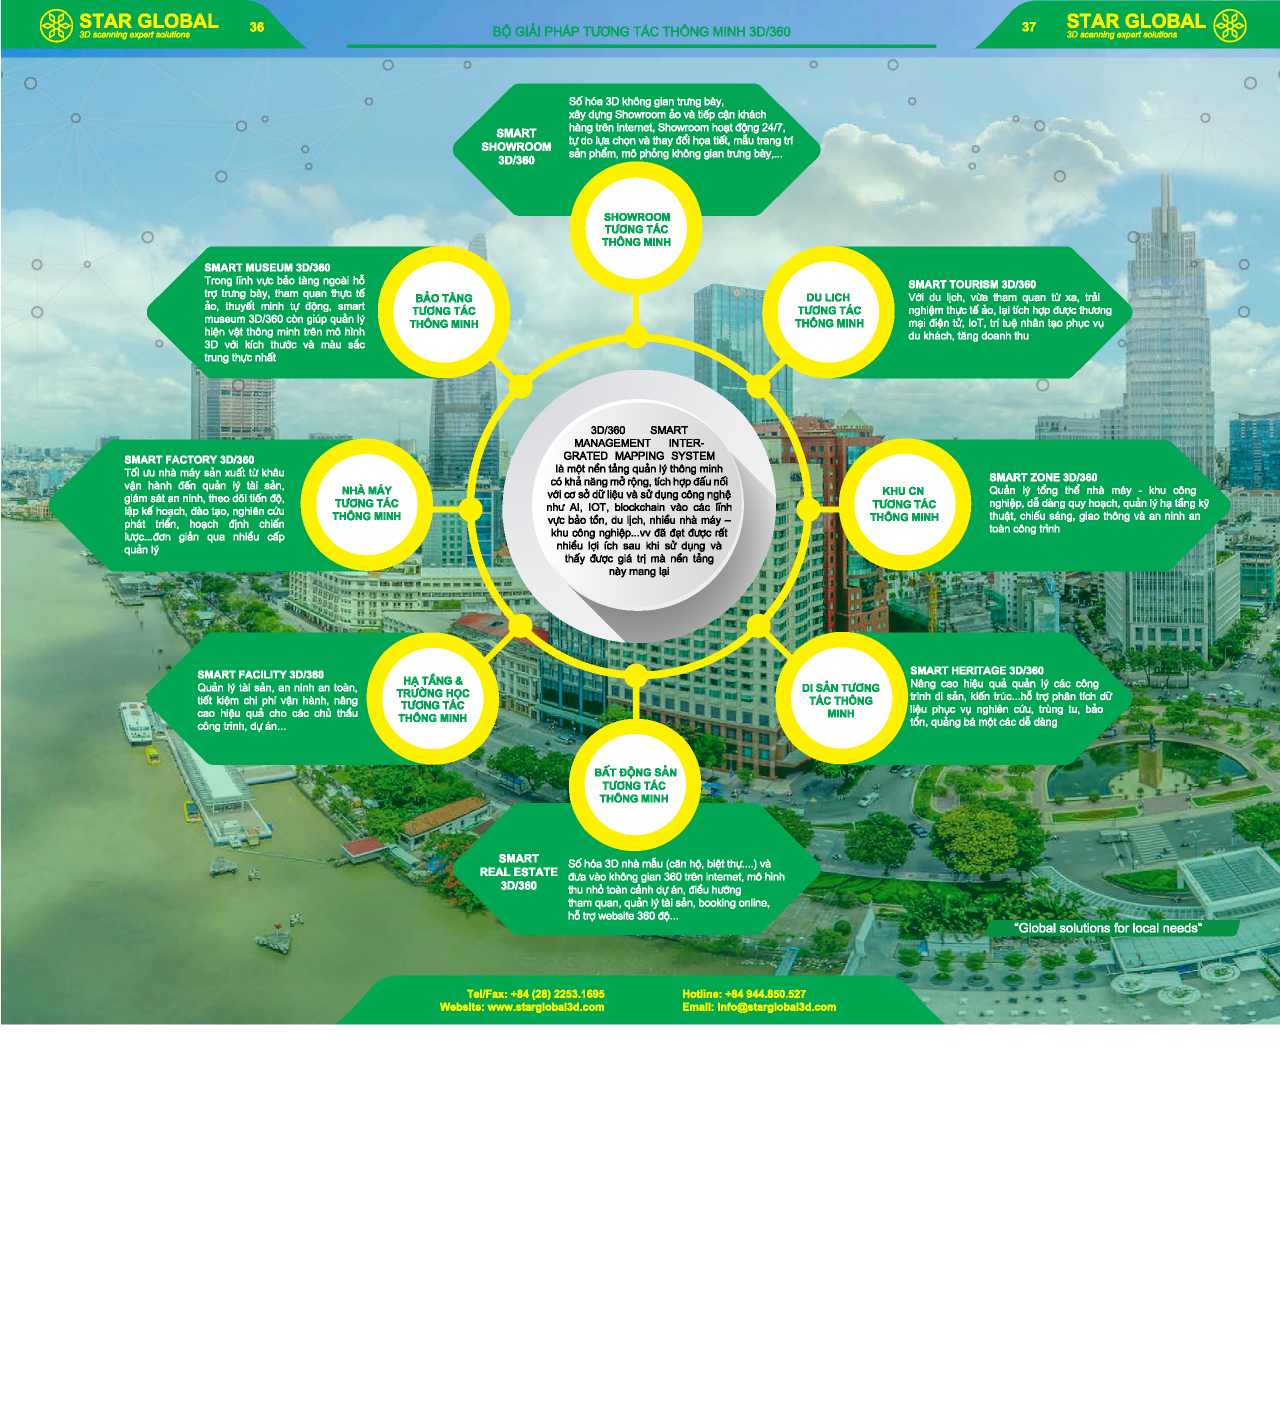
<file: index.html>
<!DOCTYPE html>
<html lang="en">
<head>
    <meta charset="UTF-8">
    <meta http-equiv="X-UA-Compatible" content="IE=edge">
    <meta name="viewport" content="width=device-width, initial-scale=1.0">
    <title>Document</title>
    <link rel="stylesheet" href="./111111.css">
    <script src="https://cdnjs.cloudflare.com/ajax/libs/jquery/3.6.0/jquery.min.js" integrity="sha512-894YE6QWD5I59HgZOGReFYm4dnWc1Qt5NtvYSaNcOP+u1T9qYdvdihz0PPSiiqn/+/3e7Jo4EaG7TubfWGUrMQ==" crossorigin="anonymous"></script>
<!-- CSS only -->
<link href="https://cdn.jsdelivr.net/npm/bootstrap@5.0.0-beta3/dist/css/bootstrap.min.css" rel="stylesheet" integrity="sha384-eOJMYsd53ii+scO/bJGFsiCZc+5NDVN2yr8+0RDqr0Ql0h+rP48ckxlpbzKgwra6" crossorigin="anonymous">
<!-- JavaScript Bundle with Popper -->
<script src="https://cdn.jsdelivr.net/npm/bootstrap@5.0.0-beta3/dist/js/bootstrap.bundle.min.js" integrity="sha384-JEW9xMcG8R+pH31jmWH6WWP0WintQrMb4s7ZOdauHnUtxwoG2vI5DkLtS3qm9Ekf" crossorigin="anonymous"></script>
</head>
<body>
    <div class="background"></div>
    <div id="content">
        <div class="center cont"></div>
        <div class="facility3d_1_ cont"></div>
        <div class="image4 imm"></div>
        <div class="factory3d_1_ cont"></div>
        <div class="image5 imm"></div>
        <div class="heritage3d_1_ cont"></div>
        <div class="image3 imm"></div>
        <div class="muesum3d cont"></div>
        <div class="image7 imm"></div>
        <div class="realestate3d_1_ cont"></div>
        <div class="image6 imm"></div>
        <div class="showroom3d_1_ cont"></div>
        <div class="image1 imm"></div>
        <div class="tourism3d_1_ cont"></div>
        <div class="image imm"></div>
        <div class="zone3d_1_ cont"></div>
        <div class="image2 imm"></div>
    </div>
    <div id="pre-button">
        
    </div>
    <div id="smartshowroom">
    </div>
    <div id="facility">
    </div>
    <div id="factory">
    </div>
    <div id="realestate">
    </div>
    <div id="museum">
    </div>
    <div id="heritage">
    </div>
    <div id="tourism">
    </div>
    <div id="zone">
    </div>
</body>
<script src='./iframe.js'></script>
</html>
</file>
<file: 111111.css>
@charset "utf-8";
.background
{
	background-image : url(background.png);
	background-repeat : no-repeat;
	position : absolute ;
	z-index: -100;
	left : -1591px;
	top : -529px;
	width : 3877px;
	height : 1939px;
}
.image7
{
	background-image : url(image7.png);
	background-repeat : no-repeat;
	position : absolute ;
	left : 378px;
	top : 246px;
	width : 133px;
	height : 132px;
	cursor: pointer;
}
.image
{
	background-image : url(image.png);
	background-repeat : no-repeat;
	position : absolute ;
	left : 762px;
	top : 246px;
	width : 133px;
	height : 132px;
	cursor: pointer;

}
.factory3d_1_
{
	background-image : url(factory3d_1_.png);
	background-repeat : no-repeat;
	position : absolute ;
	left : 48px;
	top : 439px;
	width : 322px;
	height : 133px;
}
.image5
{
	background-image : url(image5.png);
	background-repeat : no-repeat;
	position : absolute ;
	left : 300px;
	top : 438px;
	width : 133px;
	height : 133px;
	cursor: pointer;
}
.muesum3d
{
	background-image : url(muesum3d.png);
	background-repeat : no-repeat;
	position : absolute ;
	left : 147px;
	top : 246px;
	width : 300px;
	height : 133px;
}
.center
{
	background-image : url(center.png);
	background-repeat : no-repeat;
	position : absolute ;
	left : 0px;
	top : 0px;
	width : 1279px;
	height : 962px;
}
.facility3d_1_
{
	background-image : url(facility3d_1_.png);
	background-repeat : no-repeat;
	position : absolute ;
	left : 147px;
	top : 632px;
	width : 301px;
	height : 133px;
}
.image1
{
	background-image : url(image1.png);
	background-repeat : no-repeat;
	position : absolute ;
	left : 570px;
	top : 161px;
	width : 133px;
	height : 133px;
	cursor: pointer;

}
.tourism3d_1_
{
	background-image : url(tourism3d_1_.png);
	background-repeat : no-repeat;
	position : absolute ;
	left : 832px;
	top : 246px;
	width : 301px;
	height : 133px;
}
.heritage3d_1_
{
	background-image : url(heritage3d_1_.png);
	background-repeat : no-repeat;
	position : absolute ;
	left : 831px;
	top : 632px;
	width : 302px;
	height : 133px;
}
.realestate3d_1_
{
	background-image : url(realestate3d_1_.png);
	background-repeat : no-repeat;
	position : absolute ;
	left : 453px;
	top : 803px;
	width : 368px;
	height : 132px;
}
.zone3d_1_
{
	background-image : url(zone3d_1_.png);
	background-repeat : no-repeat;
	position : absolute ;
	left : 909px;
	top : 439px;
	width : 322px;
	height : 133px;
}
.image4
{
	background-image : url(image4.png);
	background-repeat : no-repeat;
	position : absolute ;
	left : 366px;
	top : 632px;
	width : 133px;
	height : 133px;
	cursor: pointer;

}
.image6
{
	background-image : url(image6.png);
	background-repeat : no-repeat;
	position : absolute ;
	left : 569px;
	top : 718px;
	width : 133px;
	height : 133px;
	cursor: pointer;

}
.showroom3d_1_
{
	background-image : url(showroom3d_1_.png);
	background-repeat : no-repeat;
	position : absolute ;
	left : 453px;
	top : 83px;
	width : 368px;
	height : 133px;
}
.image3
{
	background-image : url(image3.png);
	background-repeat : no-repeat;
	position : absolute ;
	left : 775px;
	top : 632px;
	width : 133px;
	height : 132px;
	cursor: pointer;

}
.image2
{
	background-image : url(image2.png);
	background-repeat : no-repeat;
	position : absolute ;
	left : 839px;
	top : 438px;
	width : 133px;
	height : 133px;
	cursor: pointer;

}
/* Decorate zoom-out */
@keyframes ani-cont {
	from{
		opacity: 0;
	}
	to{
		opacity: 1;
	}
}



.cont{
	animation: ani-cont 2s ease-in-out;
}
@keyframes ani-cont {
	from{
		opacity: 0;
	}
	to{
		opacity: 1;
	}
}
/* for  */
@keyframes aimage {
	from{
		top: 440px;
		left: 570px;
		opacity: 0;
	}
	to{
		top : 246px;
		left : 762px;
		opacity: 1;
	}
}
.image{
	animation: aimage 1s ease-in-out;
}

@keyframes aimage1 {
	from{
		top: 440px;
		left: 570px;
		opacity: 0;
	}
	to{
		left : 570px;
		top : 161px;
		opacity: 1;
	}
}
.image1{
	animation: aimage1 1s ease-in-out;
}

@keyframes aimage2 {
	from{
		top: 440px;
		left: 570px;
		opacity: 0;
	}
	to{
		left : 839px;
		top : 438px;
		opacity: 1;
	}
}
.image2{
	animation: aimage2 1s ease-in-out;
}

@keyframes aimage3 {
	from{
		top: 440px;
		left: 570px;
		opacity: 0;
	}
	to{
		left : 775px;
	top : 632px;
	opacity: 1;
	}
}
.image3{
	animation: aimage3 1s ease-in-out;
}

@keyframes aimage4 {
	from{
		top: 440px;
		left: 570px;
		opacity: 0;
	}
	to{
		left : 366px;
	top : 632px;
	opacity: 1;
	}
}
.image4{
	animation: aimage4 1s ease-in-out;
}

@keyframes aimage5 {
	from{
		top: 440px;
		left: 570px;
		opacity: 0;
	}
	to{
		left : 300px;
	top : 438px;
	opacity: 1;
	}
}
.image5{
	animation: aimage5 1s ease-in-out;
}

@keyframes aimage6 {
	from{
		top: 440px;
		left: 570px;
		opacity: 0;
	}
	to{
		left : 569px;
	top : 718px;
	opacity: 1;
	}
}
.image6{
	animation: aimage6 1s ease-in-out;
}

@keyframes aimage7 {
	from{
		top: 440px;
		left: 570px;
		opacity: 0;
	}
	to{
		left : 378px;
	top : 246px;
	opacity: 1;
	}
}
.image7{
	animation: aimage7 1s ease-in-out;
}
/* end for */
/* Show frame */
#smartshowroom, #facility, #tourism, #factory, #heritage, #museum, #realestate , #zone{
	top : 0 ;
	left: 0;
	z-index: 100;
	position: absolute;
	opacity: 0;
	/* height: 600px;
	width: 600px; */
}

#pre-button{
	position: relative;
	top: 60px;
	left: 10px;
	height: 80px;
	z-index: 200;
	opacity: 0;
	background-image: url(prev.png);
	background-repeat: no-repeat;
	background-size: contain;
	cursor: pointer;
}
</file>
